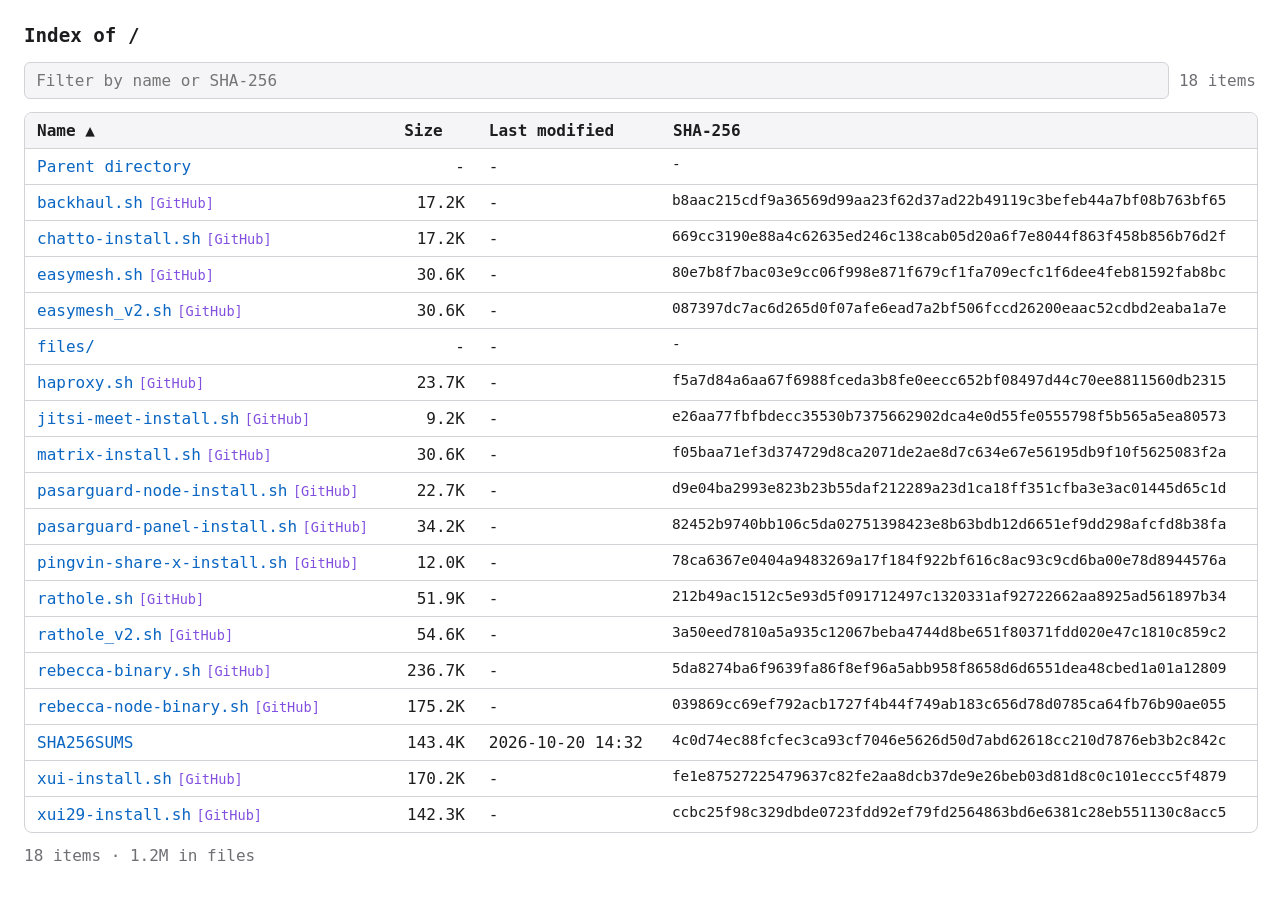
<file: index.html>
<!doctype html>
<html lang="en">
<head>
<meta charset="utf-8">
<meta name="viewport" content="width=device-width, initial-scale=1">
<title>Index of /</title>
<link rel="stylesheet" href="style.css">
</head>
<body>
<div class="wrap">
<h1>Index of /</h1>
<div class="tools">
  <input id="filter" type="search" placeholder="Filter by name or SHA-256" aria-label="Filter by name or SHA-256">
  <span class="count" id="count">18 items</span>
</div>
<div class="table-wrap">
<table id="listing">
<thead>
<tr>
  <th class="sortable" data-col="name" tabindex="0" aria-sort="ascending">Name</th>
  <th class="sortable num" data-col="size" tabindex="0">Size</th>
  <th class="sortable" data-col="date" tabindex="0">Last modified</th>
  <th class="sortable" data-col="hash" tabindex="0">SHA-256</th>
</tr>
</thead>
<tbody>
<tr class="parent" data-name="" data-size="" data-date="" data-hash=""><td><a href="../miror.ayhanmansur/">Parent directory</a></td><td class="num">-</td><td>-</td><td class="hash">-</td></tr>
<tr data-name="sha256sums" data-size="146853" data-date="1792506762" data-hash="4c0d74ec88fcfec3ca93cf7046e5626d50d7abd62618cc210d7876eb3b2c842c"><td><a href="SHA256SUMS" class="dl-link">SHA256SUMS</a></td><td class="num">143.4K</td><td class="date">2026-10-20 14:32</td><td class="hash">4c0d74ec88fcfec3ca93cf7046e5626d50d7abd62618cc210d7876eb3b2c842c</td></tr>
<tr data-name="backhaul.sh" data-size="17634" data-date="0" data-hash="b8aac215cdf9a36569d99aa23f62d37ad22b49119c3befeb44a7bf08b763bf65"><td><a href="backhaul.sh" class="dl-link">backhaul.sh</a><a class="gh" href="https://github.com/Azumi67/Backhaul_script" target="_blank" rel="noopener">[GitHub]</a></td><td class="num">17.2K</td><td class="date">-</td><td class="hash">b8aac215cdf9a36569d99aa23f62d37ad22b49119c3befeb44a7bf08b763bf65</td></tr>
<tr data-name="chatto-install.sh" data-size="17570" data-date="0" data-hash="669cc3190e88a4c62635ed246c138cab05d20a6f7e8044f863f458b856b76d2f"><td><a href="chatto-install.sh" class="dl-link">chatto-install.sh</a><a class="gh" href="https://github.com/chattocorp/chatto" target="_blank" rel="noopener">[GitHub]</a></td><td class="num">17.2K</td><td class="date">-</td><td class="hash">669cc3190e88a4c62635ed246c138cab05d20a6f7e8044f863f458b856b76d2f</td></tr>
<tr data-name="easymesh.sh" data-size="31314" data-date="0" data-hash="80e7b8f7bac03e9cc06f998e871f679cf1fa709ecfc1f6dee4feb81592fab8bc"><td><a href="easymesh.sh" class="dl-link">easymesh.sh</a><a class="gh" href="https://github.com/Musixal/Easy-Mesh" target="_blank" rel="noopener">[GitHub]</a></td><td class="num">30.6K</td><td class="date">-</td><td class="hash">80e7b8f7bac03e9cc06f998e871f679cf1fa709ecfc1f6dee4feb81592fab8bc</td></tr>
<tr data-name="easymesh_v2.sh" data-size="31314" data-date="0" data-hash="087397dc7ac6d265d0f07afe6ead7a2bf506fccd26200eaac52cdbd2eaba1a7e"><td><a href="easymesh_v2.sh" class="dl-link">easymesh_v2.sh</a><a class="gh" href="https://github.com/Musixal/Easy-Mesh" target="_blank" rel="noopener">[GitHub]</a></td><td class="num">30.6K</td><td class="date">-</td><td class="hash">087397dc7ac6d265d0f07afe6ead7a2bf506fccd26200eaac52cdbd2eaba1a7e</td></tr>
<tr data-name="files/" data-size="-1" data-date="0" data-hash=""><td><a href="files/">files/</a></td><td class="num">-</td><td class="date">-</td><td class="hash">-</td></tr>
<tr data-name="haproxy.sh" data-size="24273" data-date="0" data-hash="f5a7d84a6aa67f6988fceda3b8fe0eecc652bf08497d44c70ee8811560db2315"><td><a href="haproxy.sh" class="dl-link">haproxy.sh</a><a class="gh" href="https://github.com/Musixal/HAProxy" target="_blank" rel="noopener">[GitHub]</a></td><td class="num">23.7K</td><td class="date">-</td><td class="hash">f5a7d84a6aa67f6988fceda3b8fe0eecc652bf08497d44c70ee8811560db2315</td></tr>
<tr data-name="jitsi-meet-install.sh" data-size="9373" data-date="0" data-hash="e26aa77fbfbdecc35530b7375662902dca4e0d55fe0555798f5b565a5ea80573"><td><a href="jitsi-meet-install.sh" class="dl-link">jitsi-meet-install.sh</a><a class="gh" href="https://github.com/jitsi-contrib/installers" target="_blank" rel="noopener">[GitHub]</a></td><td class="num">9.2K</td><td class="date">-</td><td class="hash">e26aa77fbfbdecc35530b7375662902dca4e0d55fe0555798f5b565a5ea80573</td></tr>
<tr data-name="matrix-install.sh" data-size="31298" data-date="0" data-hash="f05baa71ef3d374729d8ca2071de2ae8d7c634e67e56195db9f10f5625083f2a"><td><a href="matrix-install.sh" class="dl-link">matrix-install.sh</a><a class="gh" href="https://github.com/antwons/matrix-install" target="_blank" rel="noopener">[GitHub]</a></td><td class="num">30.6K</td><td class="date">-</td><td class="hash">f05baa71ef3d374729d8ca2071de2ae8d7c634e67e56195db9f10f5625083f2a</td></tr>
<tr data-name="pasarguard-node-install.sh" data-size="23285" data-date="0" data-hash="d9e04ba2993e823b23b55daf212289a23d1ca18ff351cfba3e3ac01445d65c1d"><td><a href="pasarguard-node-install.sh" class="dl-link">pasarguard-node-install.sh</a><a class="gh" href="https://github.com/PasarGuard/scripts" target="_blank" rel="noopener">[GitHub]</a></td><td class="num">22.7K</td><td class="date">-</td><td class="hash">d9e04ba2993e823b23b55daf212289a23d1ca18ff351cfba3e3ac01445d65c1d</td></tr>
<tr data-name="pasarguard-panel-install.sh" data-size="35028" data-date="0" data-hash="82452b9740bb106c5da02751398423e8b63bdb12d6651ef9dd298afcfd8b38fa"><td><a href="pasarguard-panel-install.sh" class="dl-link">pasarguard-panel-install.sh</a><a class="gh" href="https://github.com/PasarGuard/scripts" target="_blank" rel="noopener">[GitHub]</a></td><td class="num">34.2K</td><td class="date">-</td><td class="hash">82452b9740bb106c5da02751398423e8b63bdb12d6651ef9dd298afcfd8b38fa</td></tr>
<tr data-name="pingvin-share-x-install.sh" data-size="12240" data-date="0" data-hash="78ca6367e0404a9483269a17f184f922bf616c8ac93c9cd6ba00e78d8944576a"><td><a href="pingvin-share-x-install.sh" class="dl-link">pingvin-share-x-install.sh</a><a class="gh" href="https://github.com/smp46/pingvin-share-x" target="_blank" rel="noopener">[GitHub]</a></td><td class="num">12.0K</td><td class="date">-</td><td class="hash">78ca6367e0404a9483269a17f184f922bf616c8ac93c9cd6ba00e78d8944576a</td></tr>
<tr data-name="rathole.sh" data-size="53136" data-date="0" data-hash="212b49ac1512c5e93d5f091712497c1320331af92722662aa8925ad561897b34"><td><a href="rathole.sh" class="dl-link">rathole.sh</a><a class="gh" href="https://github.com/niiaco/rathole" target="_blank" rel="noopener">[GitHub]</a></td><td class="num">51.9K</td><td class="date">-</td><td class="hash">212b49ac1512c5e93d5f091712497c1320331af92722662aa8925ad561897b34</td></tr>
<tr data-name="rathole_v2.sh" data-size="55924" data-date="0" data-hash="3a50eed7810a5a935c12067beba4744d8be651f80371fdd020e47c1810c859c2"><td><a href="rathole_v2.sh" class="dl-link">rathole_v2.sh</a><a class="gh" href="https://github.com/niiaco/rathole" target="_blank" rel="noopener">[GitHub]</a></td><td class="num">54.6K</td><td class="date">-</td><td class="hash">3a50eed7810a5a935c12067beba4744d8be651f80371fdd020e47c1810c859c2</td></tr>
<tr data-name="rebecca-binary.sh" data-size="242357" data-date="0" data-hash="5da8274ba6f9639fa86f8ef96a5abb958f8658d6d6551dea48cbed1a01a12809"><td><a href="rebecca-binary.sh" class="dl-link">rebecca-binary.sh</a><a class="gh" href="https://github.com/rebeccapanel/Rebecca" target="_blank" rel="noopener">[GitHub]</a></td><td class="num">236.7K</td><td class="date">-</td><td class="hash">5da8274ba6f9639fa86f8ef96a5abb958f8658d6d6551dea48cbed1a01a12809</td></tr>
<tr data-name="rebecca-node-binary.sh" data-size="179448" data-date="0" data-hash="039869cc69ef792acb1727f4b44f749ab183c656d78d0785ca64fb76b90ae055"><td><a href="rebecca-node-binary.sh" class="dl-link">rebecca-node-binary.sh</a><a class="gh" href="https://github.com/rebeccapanel/Rebecca" target="_blank" rel="noopener">[GitHub]</a></td><td class="num">175.2K</td><td class="date">-</td><td class="hash">039869cc69ef792acb1727f4b44f749ab183c656d78d0785ca64fb76b90ae055</td></tr>
<tr data-name="xui-install.sh" data-size="174333" data-date="0" data-hash="fe1e87527225479637c82fe2aa8dcb37de9e26beb03d81d8c0c101eccc5f4879"><td><a href="xui-install.sh" class="dl-link">xui-install.sh</a><a class="gh" href="https://github.com/alireza0/x-ui" target="_blank" rel="noopener">[GitHub]</a></td><td class="num">170.2K</td><td class="date">-</td><td class="hash">fe1e87527225479637c82fe2aa8dcb37de9e26beb03d81d8c0c101eccc5f4879</td></tr>
<tr data-name="xui29-install.sh" data-size="145682" data-date="0" data-hash="ccbc25f98c329dbde0723fdd92ef79fd2564863bd6e6381c28eb551130c8acc5"><td><a href="xui29-install.sh" class="dl-link">xui29-install.sh</a><a class="gh" href="https://github.com/alireza0/x-ui" target="_blank" rel="noopener">[GitHub]</a></td><td class="num">142.3K</td><td class="date">-</td><td class="hash">ccbc25f98c329dbde0723fdd92ef79fd2564863bd6e6381c28eb551130c8acc5</td></tr>
</tbody>
</table>
</div>
<footer>18 items &middot; 1.2M in files</footer>
</div>
<script src="script.js"></script>
</body>
</html>
</file>
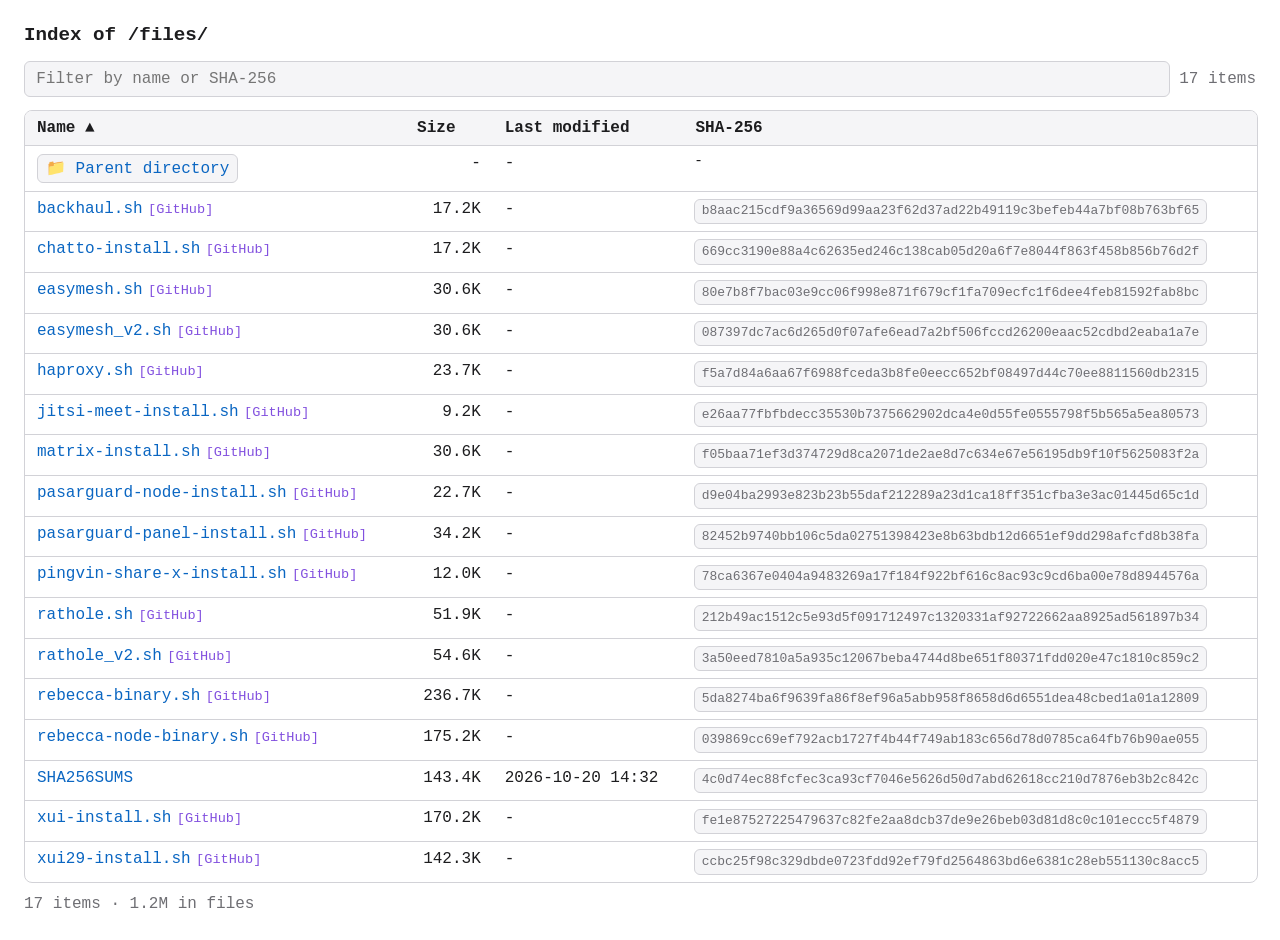
<file: files/index.html>
<!doctype html>
<html lang="en">
<head>
<meta charset="utf-8">
<meta name="viewport" content="width=device-width, initial-scale=1">
<title>Index of /files/</title>
<style>
:root { color-scheme: light dark; --fg: #1d1d1f; --muted: #6e6e73; --line: #d2d2d7; --panel: #f5f5f7; --bg: #ffffff; --link: #0a66c2; --gh: #8250df; }
@media (prefers-color-scheme: dark) {
  :root { --fg: #f5f5f7; --muted: #a1a1a6; --line: #3a3a3c; --panel: #1c1c1e; --bg: #111113; --link: #64b5ff; --gh: #a371f7; }
}
html { font-size: clamp(13px, 0.35vw + 12px, 16px); }
body { margin: 0; background: var(--bg); color: var(--fg); font-family: ui-monospace, SFMono-Regular, Menlo, Consolas, monospace; }
.wrap { box-sizing: border-box; width: 100%; max-width: 1600px; margin: 0 auto; padding: clamp(10px, 2vw, 24px); }
h1 { font-size: 1.2em; margin: 0 0 0.8em; word-break: break-all; }
.tools { display: flex; flex-wrap: wrap; gap: 0.6em; align-items: center; margin-bottom: 0.8em; }
.tools input { flex: 1 1 16em; min-width: 0; padding: 0.5em 0.7em; border: 1px solid var(--line); border-radius: 6px; background: var(--panel); color: var(--fg); font: inherit; }
.tools .count { color: var(--muted); white-space: nowrap; }
.table-wrap { width: 100%; overflow-x: auto; -webkit-overflow-scrolling: touch; border: 1px solid var(--line); border-radius: 8px; }
table { width: 100%; min-width: 58em; border-collapse: collapse; }
th, td { padding: 0.5em 0.75em; text-align: left; border-bottom: 1px solid var(--line); vertical-align: top; }
th { background: var(--panel); white-space: nowrap; position: sticky; top: 0; }
th.sortable { cursor: pointer; user-select: none; }
th.sortable:focus-visible { outline: 2px solid var(--link); outline-offset: -2px; }
th[aria-sort="ascending"]::after { content: " \25B2"; }
th[aria-sort="descending"]::after { content: " \25BC"; }
td.num { text-align: right; white-space: nowrap; }
td.date { white-space: nowrap; }
td.hash { font-size: 0.9em; word-break: break-all; min-width: 26em; }
td.hash .hash-box {
  display: inline-block;
  padding: 0.2em 0.5em;
  background: var(--panel);
  border: 1px solid var(--line);
  border-radius: 6px;
  font-size: 0.9em;
  color: var(--muted);
  line-height: 1.4;
  word-break: break-all;
}
td.hash .hash-box:hover {
  color: var(--fg);
  border-color: var(--link);
}
td.dir .dir-link {
  display: inline-flex;
  align-items: center;
  gap: 0.3em;
  padding: 0.2em 0.5em;
  background: var(--panel);
  border: 1px solid var(--line);
  border-radius: 6px;
  color: var(--link);
}
td.dir .dir-link:hover {
  border-color: var(--link);
  text-decoration: none;
  background: color-mix(in srgb, var(--panel) 80%, var(--link));
}
a { color: var(--link); text-decoration: none; word-break: break-all; }
a:hover { text-decoration: underline; }
a.gh { color: var(--gh); font-size: 0.85em; margin-left: 0.4em; }
tr.hidden { display: none; }
tr:last-child td { border-bottom: none; }
.empty td { color: var(--muted); }
footer { margin-top: 0.8em; color: var(--muted); }
</style>
</head>
<body>
<div class="wrap">
<h1>Index of /files/</h1>
<div class="tools">
  <input id="filter" type="search" placeholder="Filter by name or SHA-256" aria-label="Filter by name or SHA-256">
  <span class="count" id="count">17 items</span>
</div>
<div class="table-wrap">
<table id="listing">
<thead>
<tr>
  <th class="sortable" data-col="name" tabindex="0" aria-sort="ascending">Name</th>
  <th class="sortable num" data-col="size" tabindex="0">Size</th>
  <th class="sortable" data-col="date" tabindex="0">Last modified</th>
  <th class="sortable" data-col="hash" tabindex="0">SHA-256</th>
</tr>
</thead>
<tbody>
<tr class="parent" data-name="" data-size="" data-date="" data-hash=""><td class="dir"><a href="../" class="dir-link">📁 Parent directory</a></td><td class="num">-</td><td>-</td><td class="hash">-</td></tr>
<tr data-name="sha256sums" data-size="146853" data-date="1792506762" data-hash="4c0d74ec88fcfec3ca93cf7046e5626d50d7abd62618cc210d7876eb3b2c842c"><td><a href="SHA256SUMS" class="dl-link">SHA256SUMS</a></td><td class="num">143.4K</td><td class="date">2026-10-20 14:32</td><td class="hash"><span class="hash-box">4c0d74ec88fcfec3ca93cf7046e5626d50d7abd62618cc210d7876eb3b2c842c</span></td></tr>
<tr data-name="backhaul.sh" data-size="17634" data-date="0" data-hash="b8aac215cdf9a36569d99aa23f62d37ad22b49119c3befeb44a7bf08b763bf65"><td><a href="backhaul.sh" class="dl-link">backhaul.sh</a><a class="gh" href="https://github.com/Azumi67/Backhaul_script" target="_blank" rel="noopener">[GitHub]</a></td><td class="num">17.2K</td><td class="date">-</td><td class="hash"><span class="hash-box">b8aac215cdf9a36569d99aa23f62d37ad22b49119c3befeb44a7bf08b763bf65</span></td></tr>
<tr data-name="chatto-install.sh" data-size="17570" data-date="0" data-hash="669cc3190e88a4c62635ed246c138cab05d20a6f7e8044f863f458b856b76d2f"><td><a href="chatto-install.sh" class="dl-link">chatto-install.sh</a><a class="gh" href="https://github.com/chattocorp/chatto" target="_blank" rel="noopener">[GitHub]</a></td><td class="num">17.2K</td><td class="date">-</td><td class="hash"><span class="hash-box">669cc3190e88a4c62635ed246c138cab05d20a6f7e8044f863f458b856b76d2f</span></td></tr>
<tr data-name="easymesh.sh" data-size="31314" data-date="0" data-hash="80e7b8f7bac03e9cc06f998e871f679cf1fa709ecfc1f6dee4feb81592fab8bc"><td><a href="easymesh.sh" class="dl-link">easymesh.sh</a><a class="gh" href="https://github.com/Musixal/Easy-Mesh" target="_blank" rel="noopener">[GitHub]</a></td><td class="num">30.6K</td><td class="date">-</td><td class="hash"><span class="hash-box">80e7b8f7bac03e9cc06f998e871f679cf1fa709ecfc1f6dee4feb81592fab8bc</span></td></tr>
<tr data-name="easymesh_v2.sh" data-size="31314" data-date="0" data-hash="087397dc7ac6d265d0f07afe6ead7a2bf506fccd26200eaac52cdbd2eaba1a7e"><td><a href="easymesh_v2.sh" class="dl-link">easymesh_v2.sh</a><a class="gh" href="https://github.com/Musixal/Easy-Mesh" target="_blank" rel="noopener">[GitHub]</a></td><td class="num">30.6K</td><td class="date">-</td><td class="hash"><span class="hash-box">087397dc7ac6d265d0f07afe6ead7a2bf506fccd26200eaac52cdbd2eaba1a7e</span></td></tr>
<tr data-name="haproxy.sh" data-size="24273" data-date="0" data-hash="f5a7d84a6aa67f6988fceda3b8fe0eecc652bf08497d44c70ee8811560db2315"><td><a href="haproxy.sh" class="dl-link">haproxy.sh</a><a class="gh" href="https://github.com/Musixal/HAProxy" target="_blank" rel="noopener">[GitHub]</a></td><td class="num">23.7K</td><td class="date">-</td><td class="hash"><span class="hash-box">f5a7d84a6aa67f6988fceda3b8fe0eecc652bf08497d44c70ee8811560db2315</span></td></tr>
<tr data-name="jitsi-meet-install.sh" data-size="9373" data-date="0" data-hash="e26aa77fbfbdecc35530b7375662902dca4e0d55fe0555798f5b565a5ea80573"><td><a href="jitsi-meet-install.sh" class="dl-link">jitsi-meet-install.sh</a><a class="gh" href="https://github.com/jitsi-contrib/installers" target="_blank" rel="noopener">[GitHub]</a></td><td class="num">9.2K</td><td class="date">-</td><td class="hash"><span class="hash-box">e26aa77fbfbdecc35530b7375662902dca4e0d55fe0555798f5b565a5ea80573</span></td></tr>
<tr data-name="matrix-install.sh" data-size="31298" data-date="0" data-hash="f05baa71ef3d374729d8ca2071de2ae8d7c634e67e56195db9f10f5625083f2a"><td><a href="matrix-install.sh" class="dl-link">matrix-install.sh</a><a class="gh" href="https://github.com/antwons/matrix-install" target="_blank" rel="noopener">[GitHub]</a></td><td class="num">30.6K</td><td class="date">-</td><td class="hash"><span class="hash-box">f05baa71ef3d374729d8ca2071de2ae8d7c634e67e56195db9f10f5625083f2a</span></td></tr>
<tr data-name="pasarguard-node-install.sh" data-size="23285" data-date="0" data-hash="d9e04ba2993e823b23b55daf212289a23d1ca18ff351cfba3e3ac01445d65c1d"><td><a href="pasarguard-node-install.sh" class="dl-link">pasarguard-node-install.sh</a><a class="gh" href="https://github.com/PasarGuard/scripts" target="_blank" rel="noopener">[GitHub]</a></td><td class="num">22.7K</td><td class="date">-</td><td class="hash"><span class="hash-box">d9e04ba2993e823b23b55daf212289a23d1ca18ff351cfba3e3ac01445d65c1d</span></td></tr>
<tr data-name="pasarguard-panel-install.sh" data-size="35028" data-date="0" data-hash="82452b9740bb106c5da02751398423e8b63bdb12d6651ef9dd298afcfd8b38fa"><td><a href="pasarguard-panel-install.sh" class="dl-link">pasarguard-panel-install.sh</a><a class="gh" href="https://github.com/PasarGuard/scripts" target="_blank" rel="noopener">[GitHub]</a></td><td class="num">34.2K</td><td class="date">-</td><td class="hash"><span class="hash-box">82452b9740bb106c5da02751398423e8b63bdb12d6651ef9dd298afcfd8b38fa</span></td></tr>
<tr data-name="pingvin-share-x-install.sh" data-size="12240" data-date="0" data-hash="78ca6367e0404a9483269a17f184f922bf616c8ac93c9cd6ba00e78d8944576a"><td><a href="pingvin-share-x-install.sh" class="dl-link">pingvin-share-x-install.sh</a><a class="gh" href="https://github.com/smp46/pingvin-share-x" target="_blank" rel="noopener">[GitHub]</a></td><td class="num">12.0K</td><td class="date">-</td><td class="hash"><span class="hash-box">78ca6367e0404a9483269a17f184f922bf616c8ac93c9cd6ba00e78d8944576a</span></td></tr>
<tr data-name="rathole.sh" data-size="53136" data-date="0" data-hash="212b49ac1512c5e93d5f091712497c1320331af92722662aa8925ad561897b34"><td><a href="rathole.sh" class="dl-link">rathole.sh</a><a class="gh" href="https://github.com/niiaco/rathole" target="_blank" rel="noopener">[GitHub]</a></td><td class="num">51.9K</td><td class="date">-</td><td class="hash"><span class="hash-box">212b49ac1512c5e93d5f091712497c1320331af92722662aa8925ad561897b34</span></td></tr>
<tr data-name="rathole_v2.sh" data-size="55924" data-date="0" data-hash="3a50eed7810a5a935c12067beba4744d8be651f80371fdd020e47c1810c859c2"><td><a href="rathole_v2.sh" class="dl-link">rathole_v2.sh</a><a class="gh" href="https://github.com/niiaco/rathole" target="_blank" rel="noopener">[GitHub]</a></td><td class="num">54.6K</td><td class="date">-</td><td class="hash"><span class="hash-box">3a50eed7810a5a935c12067beba4744d8be651f80371fdd020e47c1810c859c2</span></td></tr>
<tr data-name="rebecca-binary.sh" data-size="242357" data-date="0" data-hash="5da8274ba6f9639fa86f8ef96a5abb958f8658d6d6551dea48cbed1a01a12809"><td><a href="rebecca-binary.sh" class="dl-link">rebecca-binary.sh</a><a class="gh" href="https://github.com/rebeccapanel/Rebecca" target="_blank" rel="noopener">[GitHub]</a></td><td class="num">236.7K</td><td class="date">-</td><td class="hash"><span class="hash-box">5da8274ba6f9639fa86f8ef96a5abb958f8658d6d6551dea48cbed1a01a12809</span></td></tr>
<tr data-name="rebecca-node-binary.sh" data-size="179448" data-date="0" data-hash="039869cc69ef792acb1727f4b44f749ab183c656d78d0785ca64fb76b90ae055"><td><a href="rebecca-node-binary.sh" class="dl-link">rebecca-node-binary.sh</a><a class="gh" href="https://github.com/rebeccapanel/Rebecca" target="_blank" rel="noopener">[GitHub]</a></td><td class="num">175.2K</td><td class="date">-</td><td class="hash"><span class="hash-box">039869cc69ef792acb1727f4b44f749ab183c656d78d0785ca64fb76b90ae055</span></td></tr>
<tr data-name="xui-install.sh" data-size="174333" data-date="0" data-hash="fe1e87527225479637c82fe2aa8dcb37de9e26beb03d81d8c0c101eccc5f4879"><td><a href="xui-install.sh" class="dl-link">xui-install.sh</a><a class="gh" href="https://github.com/alireza0/x-ui" target="_blank" rel="noopener">[GitHub]</a></td><td class="num">170.2K</td><td class="date">-</td><td class="hash"><span class="hash-box">fe1e87527225479637c82fe2aa8dcb37de9e26beb03d81d8c0c101eccc5f4879</span></td></tr>
<tr data-name="xui29-install.sh" data-size="145682" data-date="0" data-hash="ccbc25f98c329dbde0723fdd92ef79fd2564863bd6e6381c28eb551130c8acc5"><td><a href="xui29-install.sh" class="dl-link">xui29-install.sh</a><a class="gh" href="https://github.com/alireza0/x-ui" target="_blank" rel="noopener">[GitHub]</a></td><td class="num">142.3K</td><td class="date">-</td><td class="hash"><span class="hash-box">ccbc25f98c329dbde0723fdd92ef79fd2564863bd6e6381c28eb551130c8acc5</span></td></tr>
</tbody>
</table>
</div>
<footer>17 items &middot; 1.2M in files</footer>
</div>
<script>
(function () {
  var table = document.getElementById("listing");
  var tbody = table.tBodies[0];
  var filter = document.getElementById("filter");
  var count = document.getElementById("count");
  var heads = table.tHead.rows[0].cells;
  var parent = tbody.rows[0];
  var rows = Array.prototype.slice.call(tbody.rows, 1);
  var col = "name", dir = 1;
  function key(tr) {
    var v = tr.dataset[col === "name" ? "name" : col];
    return col === "size" || col === "date" ? Number(v || 0) : (v || "");
  }
  function sortRows() {
    rows.sort(function (a, b) {
      var x = key(a), y = key(b);
      if (x < y) return -dir;
      if (x > y) return dir;
      return a.dataset.name < b.dataset.name ? -1 : 1;
    });
    rows.forEach(function (tr) { tbody.appendChild(tr); });
    applyFilter();
  }
  function applyFilter() {
    var q = filter.value.trim().toLowerCase();
    var shown = 0;
    rows.forEach(function (tr) {
      var ok = !q || tr.dataset.name.indexOf(q) !== -1 || tr.dataset.hash.indexOf(q) !== -1;
      tr.classList.toggle("hidden", !ok);
      if (ok) shown++;
    });
    count.textContent = shown + (shown === 1 ? " item" : " items") + (q ? " of " + rows.length : "");
  }
  function setSort(th) {
    var c = th.dataset.col;
    dir = col === c ? -dir : 1;
    col = c;
    Array.prototype.forEach.call(heads, function (h) { h.removeAttribute("aria-sort"); });
    th.setAttribute("aria-sort", dir === 1 ? "ascending" : "descending");
    sortRows();
  }
  Array.prototype.forEach.call(heads, function (th) {
    if (!th.classList.contains("sortable")) return;
    th.addEventListener("click", function () { setSort(th); });
    th.addEventListener("keydown", function (e) {
      if (e.key === "Enter" || e.key === " ") { e.preventDefault(); setSort(th); }
    });
  });
  filter.addEventListener("input", applyFilter);

  document.querySelectorAll("a.dl-link").forEach(function (a) {
    a.addEventListener("click", function (e) {
      e.preventDefault();
      var href = this.getAttribute("href");
      fetch(href)
        .then(function (res) {
          if (!res.ok) throw new Error(res.status);
          return res.blob();
        })
        .then(function (blob) {
          var url = URL.createObjectURL(blob);
          var temp = document.createElement("a");
          temp.href = url;
          temp.download = href.split("/").pop();
          document.body.appendChild(temp);
          temp.click();
          document.body.removeChild(temp);
          URL.revokeObjectURL(url);
        })
        .catch(function () {
          window.location.href = href;
        });
    });
  });

  sortRows();
  if (parent) parent.classList.remove("hidden");
})();
</script>
</body>
</html>
</file>
<file: style.css>
:root { color-scheme: light dark; --fg: #1d1d1f; --muted: #6e6e73; --line: #d2d2d7; --panel: #f5f5f7; --bg: #ffffff; --link: #0a66c2; --gh: #8250df; }
@media (prefers-color-scheme: dark) {
  :root { --fg: #f5f5f7; --muted: #a1a1a6; --line: #3a3a3c; --panel: #1c1c1e; --bg: #111113; --link: #64b5ff; --gh: #a371f7; }
}
html { font-size: clamp(13px, 0.35vw + 12px, 16px); }
body { margin: 0; background: var(--bg); color: var(--fg); font-family: ui-monospace, SFMono-Regular, Menlo, Consolas, monospace; }
.wrap { box-sizing: border-box; width: 100%; max-width: 1600px; margin: 0 auto; padding: clamp(10px, 2vw, 24px); }
h1 { font-size: 1.2em; margin: 0 0 0.8em; word-break: break-all; }
.tools { display: flex; flex-wrap: wrap; gap: 0.6em; align-items: center; margin-bottom: 0.8em; }
.tools input { flex: 1 1 16em; min-width: 0; padding: 0.5em 0.7em; border: 1px solid var(--line); border-radius: 6px; background: var(--panel); color: var(--fg); font: inherit; }
.tools .count { color: var(--muted); white-space: nowrap; }
.table-wrap { width: 100%; overflow-x: auto; -webkit-overflow-scrolling: touch; border: 1px solid var(--line); border-radius: 8px; }
table { width: 100%; min-width: 58em; border-collapse: collapse; }
th, td { padding: 0.5em 0.75em; text-align: left; border-bottom: 1px solid var(--line); vertical-align: top; }
th { background: var(--panel); white-space: nowrap; position: sticky; top: 0; }
th.sortable { cursor: pointer; user-select: none; }
th.sortable:focus-visible { outline: 2px solid var(--link); outline-offset: -2px; }
th[aria-sort="ascending"]::after { content: " \25B2"; }
th[aria-sort="descending"]::after { content: " \25BC"; }
td.num { text-align: right; white-space: nowrap; }
td.date { white-space: nowrap; }
td.hash { font-size: 0.9em; word-break: break-all; min-width: 26em; }
a { color: var(--link); text-decoration: none; word-break: break-all; }
a:hover { text-decoration: underline; }
a.gh { color: var(--gh); font-size: 0.85em; margin-left: 0.4em; }
tr.hidden { display: none; }
tr:last-child td { border-bottom: none; }
.empty td { color: var(--muted); }
footer { margin-top: 0.8em; color: var(--muted); }
</file>
